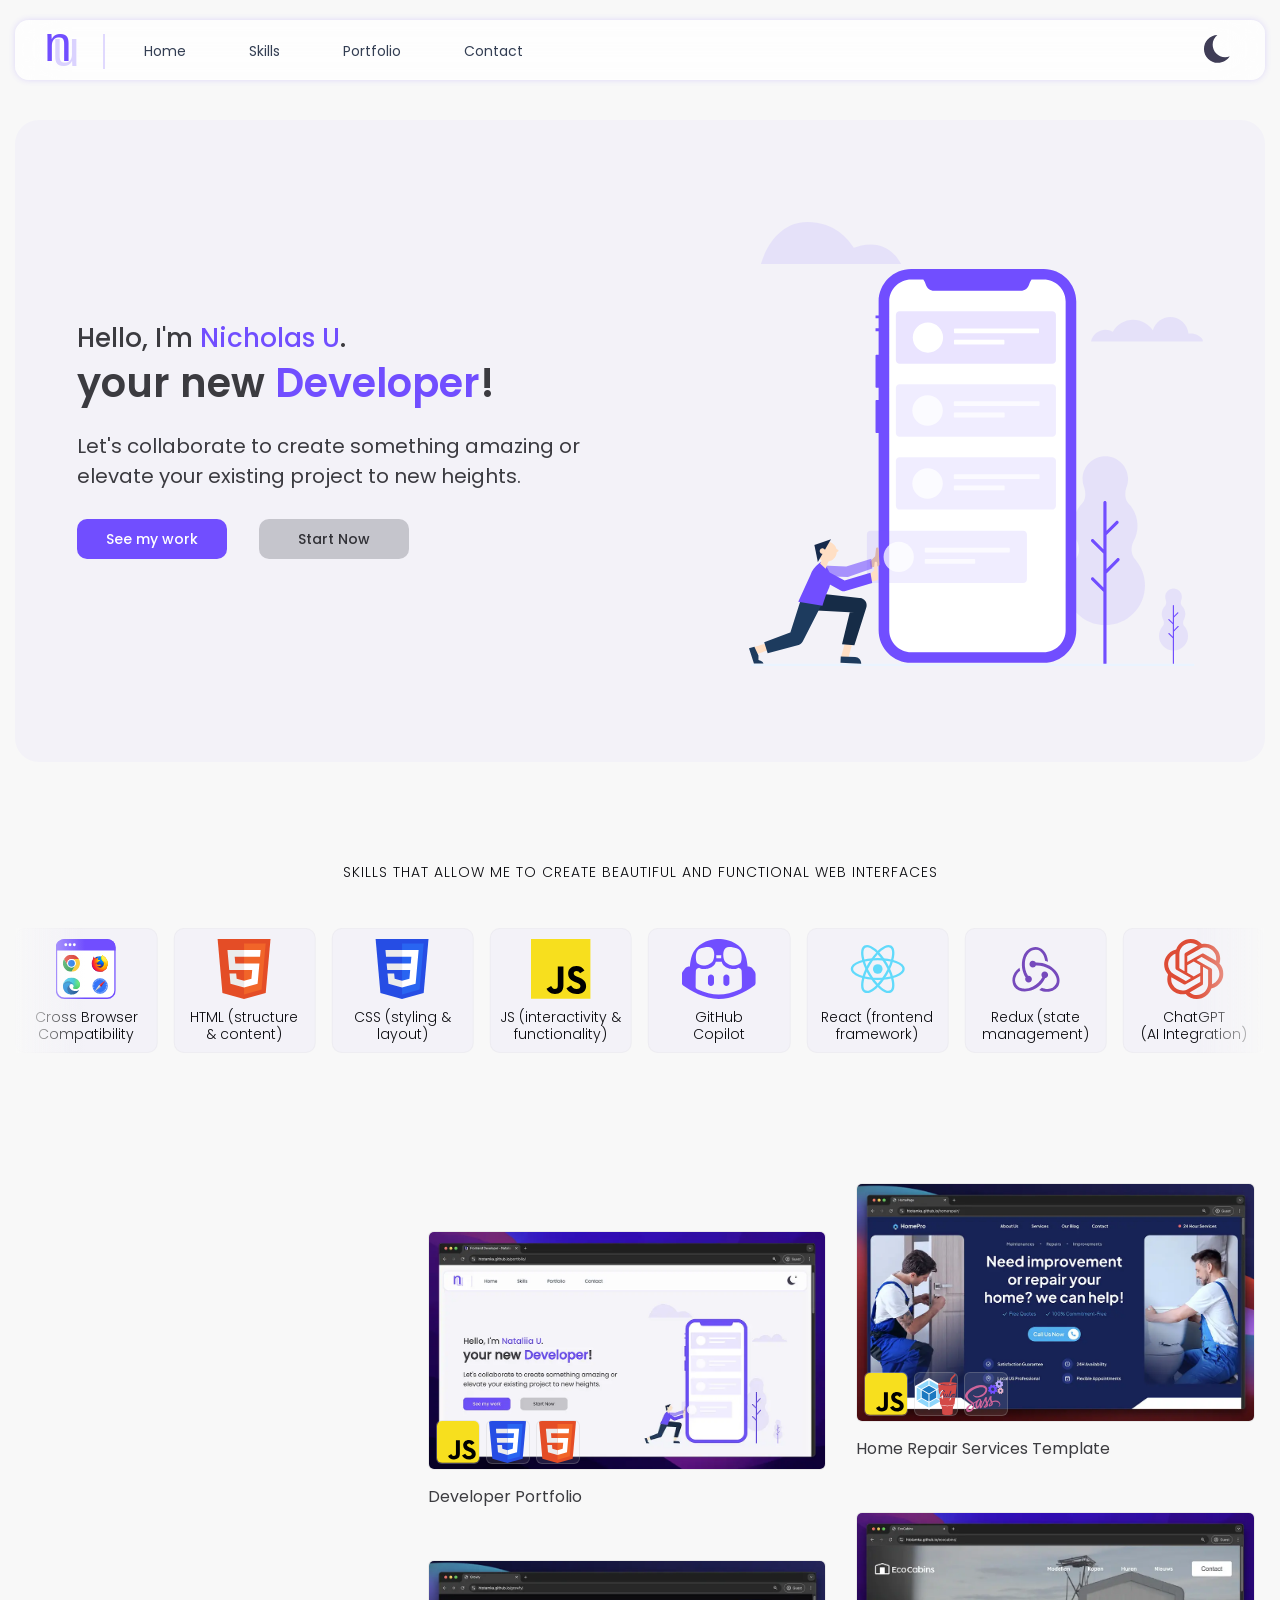
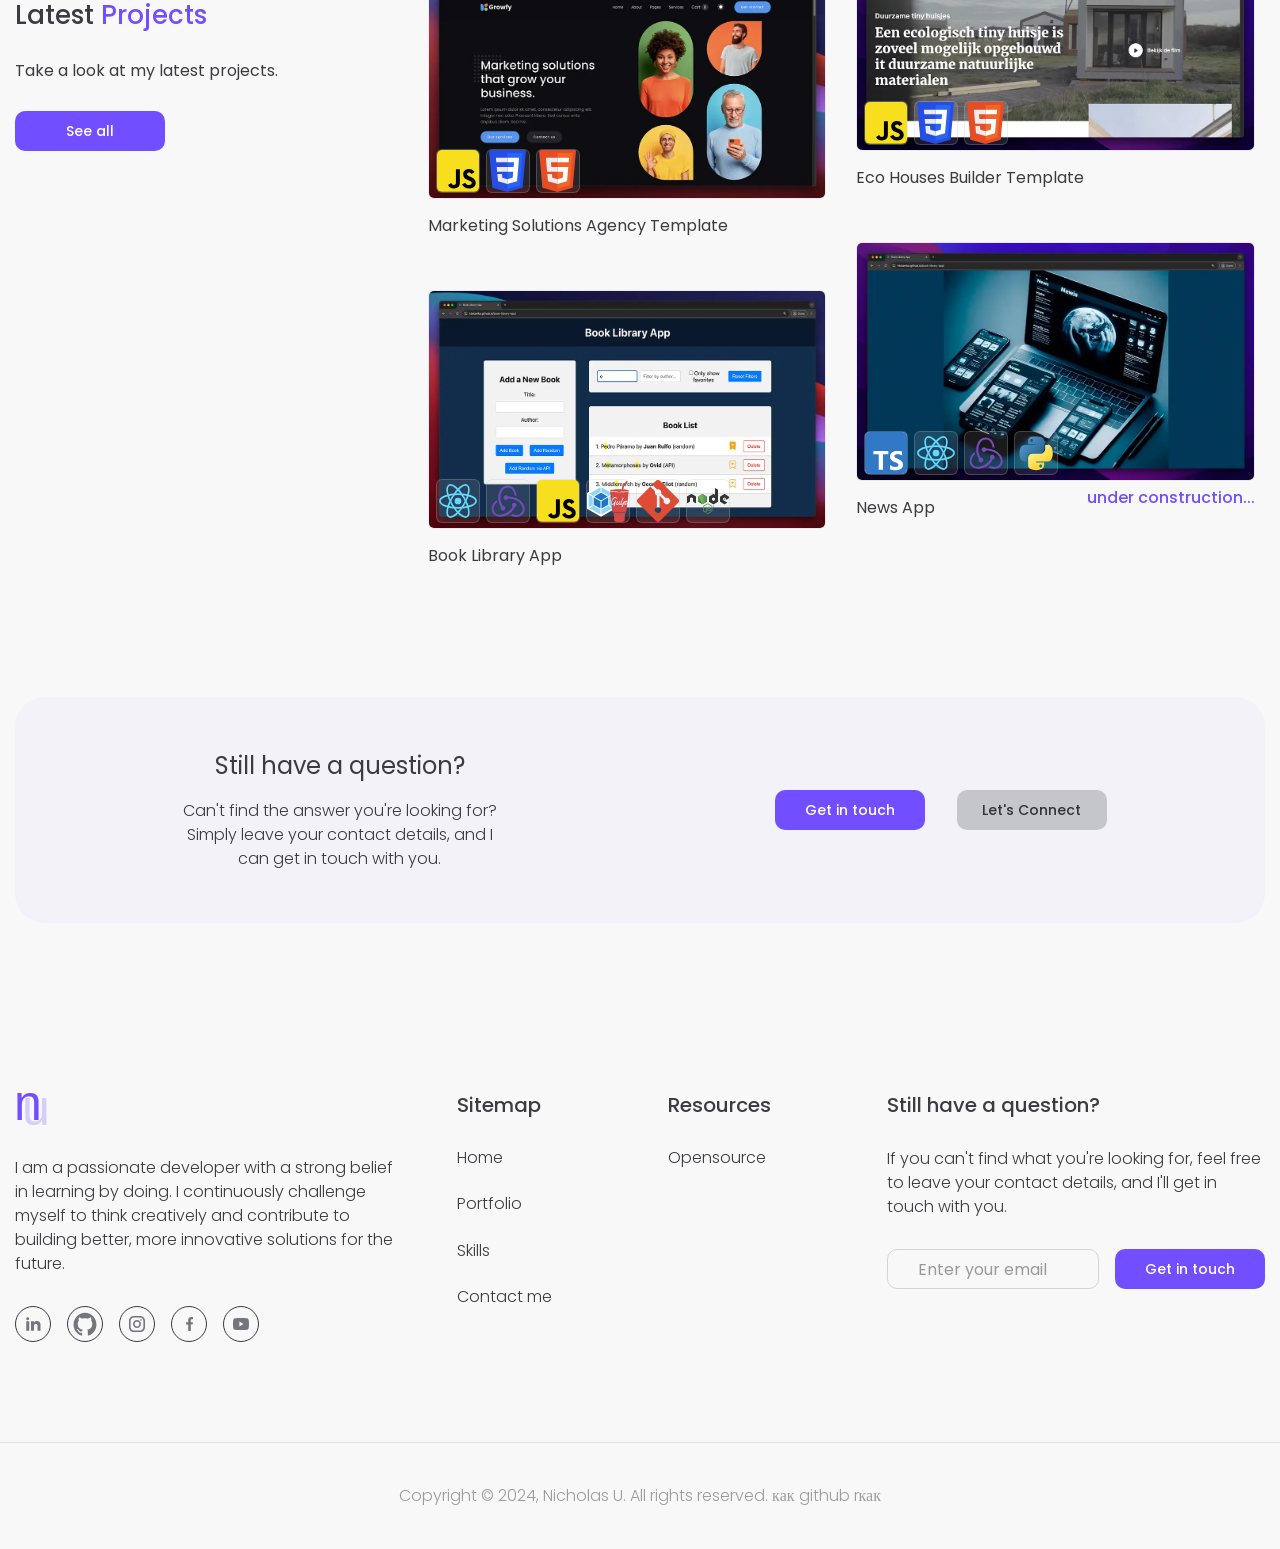
<file: index.html>
<!DOCTYPE html>
<html lang="en">
	<head>
		<meta charset="UTF-8" />
		<meta name="viewport" content="width=device-width, initial-scale=1.0" />
		<link rel="stylesheet" href="css/style.css" />
		<link rel="shortcut icon" href="favicon.ico" type="image/x-icon" />
		<link rel="icon" href="img/favicon/favicon.svg" type="image/svg+xml" />
		<link rel="apple-touch-icon" href="img/favicon/apple-touch-icon.png" />
		<link rel="manifest" href="img/favicon/site.webmanifest" />
		<title>FullStack Developer - Nicholas U.</title>
	</head>
	<body>
		<div class="wrapper">
			<header class="header">
				<div class="header__container">
					<a href="#" class="main-footer__logo">
						<img class="logo-dark" src="img/logo.svg" alt="Logo" />
						<img class="logo-light" src="img/logo-light.svg" alt="Logo"
					/></a>
					<nav class="header__menu menu">
						<div class="menu__body">
							<ul class="menu__list">
								<li class="menu__item">
									<a data-goto=".page__main" href="#" class="menu__link"
										>Home</a
									>
								</li>
								<li class="menu__item">
									<a data-goto=".page__skills" href="#" class="menu__link"
										>Skills</a
									>
								</li>
								<li class="menu__item">
									<a data-goto=".page__portfolio" href="#" class="menu__link"
										>Portfolio</a
									>
								</li>
								<li class="menu__item">
									<a data-goto=".page__start" href="#" class="menu__link"
										>Contact</a
									>
								</li>
							</ul>
						</div>
					</nav>
					<div class="header__action">
						<button type="button" class="header__theme"></button>
						<button type="button" class="header__reset"></button>
					</div>
					<button class="icon-menu" type="button">
						<span></span>
					</button>
				</div>
			</header>
			<main class="page">
				<section class="page__main main">
					<div class="main__container">
						<div class="main__body">
							<div class="main__content">
								<div class="main__header header-main">
									<h2 class="header-main__title _anim-items _anim-no-hide">
										Hello, I'm <span>Nicholas U</span>.
									</h2>
									<h1 class="header-main__subtitle">
										your new <span>Developer</span>!
									</h1>
									<div class="header-main__text _anim-items _anim-no-hide">
										<p>
											Let's collaborate to create something amazing or elevate
											your existing project to new heights.
										</p>
									</div>
									<div class="header-main__actions">
										<a
											data-goto=".page__portfolio"
											href="#"
											class="header-main__button button"
											>See my work</a
										>
										<a
											data-goto=".page__start"
											href="#"
											class="header-main__button button button--dark"
											>Start Now</a
										>
									</div>
								</div>
							</div>
							<div class="main__images _anim-items _anim-no-hide">
								<img class="phone-dark" src="img/main/phone.svg" alt="image" />
								<img
									class="phone-light"
									src="img/main/phone-light.svg"
									alt="image"
								/>
							</div>
						</div>
					</div>
				</section>
				<section class="page__skills skills">
					<div class="skills__container">
						<h2 class="skills__title">
							skills that allow me to create beautiful and functional web
							interfaces
						</h2>
						<div class="skills__slider swiper">
							<div class="skills__wrapper skills__items swiper-wrapper">
								<div class="skills__item swiper-slide">
									<div class="skills__image">
										<img src="img/skills/animation.svg" alt="skills" />
										<div class="skills__caption">Web <br />Animation</div>
									</div>
								</div>
								<div class="skills__item swiper-slide">
									<div class="skills__image">
										<img src="img/skills/compatibility.svg" alt="skills" />
										<div class="skills__caption">
											Cross Browser <br />Compatibility
										</div>
									</div>
								</div>
								<div class="skills__item swiper-slide">
									<div class="skills__image">
										<img src="img/skills/html.svg" alt="skills" />
										<div class="skills__caption">
											HTML (structure <br />& content)
										</div>
									</div>
								</div>
								<div class="skills__item swiper-slide">
									<div class="skills__image">
										<img src="img/skills/css.svg" alt="skills" />
										<div class="skills__caption">
											CSS (styling & <br />layout)
										</div>
									</div>
								</div>
								<div class="skills__item swiper-slide">
									<div class="skills__image">
										<img src="img/skills/js.svg" alt="skills" />
										<div class="skills__caption">
											JS (interactivity & <br />functionality)
										</div>
									</div>
								</div>
								<div class="skills__item swiper-slide">
									<div class="skills__image">
										<img src="img/skills/copilot.svg" alt="skills" />
										<div class="skills__caption">GitHub<br />Copilot</div>
									</div>
								</div>
								<div class="skills__item swiper-slide">
									<div class="skills__image">
										<img src="img/skills/react.svg" alt="skills" />
										<div class="skills__caption">
											React (frontend <br />framework)
										</div>
									</div>
								</div>
								<div class="skills__item swiper-slide">
									<div class="skills__image">
										<img src="img/skills/redux.svg" alt="skills" />
										<div class="skills__caption">
											Redux (state <br />management)
										</div>
									</div>
								</div>
								<div class="skills__item swiper-slide">
									<div class="skills__image">
										<img src="img/skills/chatgpt.svg" alt="skills" />
										<div class="skills__caption">
											ChatGPT <br />(AI Integration)
										</div>
									</div>
								</div>
								<div class="skills__item swiper-slide">
									<div class="skills__image">
										<img src="img/skills/nodejs.svg" alt="skills" />
										<div class="skills__caption">Node.js<br />Backend</div>
									</div>
								</div>
								<div class="skills__item swiper-slide">
									<div class="skills__image">
										<img src="img/skills/typescript.svg" alt="skills" />
										<div class="skills__caption">
											TypeScript (JS <br />superset)
											<!--Development-->
										</div>
									</div>
								</div>
								<div class="skills__item swiper-slide">
									<div class="skills__image">
										<img src="img/skills/sass.svg" alt="skills" />
										<div class="skills__caption">
											CSS Preprocessors <br />(Sass/SCSS)
										</div>
									</div>
								</div>
								<div class="skills__item swiper-slide">
									<div class="skills__image">
										<img src="img/skills/figma.svg" alt="skills" />
										<div class="skills__caption">
											UI/UX Web Design<br />(Figma)
										</div>
									</div>
								</div>
								<div class="skills__item swiper-slide">
									<div class="skills__image">
										<img src="img/skills/git.svg" alt="skills" />
										<div class="skills__caption">
											Version Control <br />(Git)
										</div>
									</div>
								</div>
								<div class="skills__item swiper-slide">
									<div class="skills__image">
										<img src="img/skills/grid.svg" alt="skills" />
										<div class="skills__caption">CSS Grid &<br />Flexbox</div>
									</div>
								</div>
								<div class="skills__item swiper-slide">
									<div class="skills__image">
										<img src="img/skills/gulp.svg" alt="skills" />
										<div class="skills__caption">
											Build Tools (<br />Webpack, Gulp)
										</div>
									</div>
								</div>
								<div class="skills__item swiper-slide">
									<div class="skills__image">
										<img src="img/skills/responsiveimg.svg" alt="skills" />
										<div class="skills__caption">
											Responsive Media <br />& Images
										</div>
									</div>
								</div>
								<div class="skills__item swiper-slide">
									<div class="skills__image">
										<img src="img/skills/responsiveweb.svg" alt="skills" />
										<div class="skills__caption">
											Responsive Web <br />Design
										</div>
									</div>
								</div>
								<div class="skills__item swiper-slide">
									<div class="skills__image">
										<img src="img/skills/python.svg" alt="skills" />
										<div class="skills__caption">
											Python (backend <br />development)
										</div>
									</div>
								</div>
							</div>
						</div>
					</div>
				</section>
				<section class="page__portfolio portfolio">
					<div class="portfolio__container">
						<div class="portfolio__content">
							<div class="portfolio__header header-main">
								<h2 class="header-main__title _anim-items _anim-no-hide">
									Latest <span>Projects</span>
								</h2>
								<div class="header-main__text _anim-items _anim-no-hide">
									<p>Take a look at my latest projects.</p>
								</div>
								<div class="header-main__actions">
									<a
										data-goto=".page__skills"
										href="#"
										class="header-main__button button"
										>See all</a
									>
								</div>
							</div>
						</div>
						<div class="portfolio__items">
							<div class="portfolio__column _anim-items _anim-no-hide">
								<article class="portfolio__item item-portfolio">
									<a
										href="https://ktotamko.github.io/"
										target="_blank"
										class="item-portfolio__link"
									>
										<div class="item-portfolio__icon">
											<img src="img/portfolio/01.webp" alt="portfolio" />
											<div class="item-portfolio__skills">
												<img src="img/skills/js.svg" alt="JavaScript" />
												<img src="img/skills/css.svg" alt="CSS" />
												<img src="img/skills/html.svg" alt="HTML" />
											</div>
										</div>
										<h4 class="item-portfolio__title">Developer Portfolio</h4>
									</a>
								</article>
								<article class="portfolio__item item-portfolio">
									<a
										href="https://ktotamko.github.io/growfy/"
										target="_blank"
										class="item-portfolio__link"
									>
										<div class="item-portfolio__icon">
											<img src="img/portfolio/02.webp" alt="portfolio" />
											<div class="item-portfolio__skills">
												<img src="img/skills/js.svg" alt="JavaScript" />
												<img src="img/skills/css.svg" alt="CSS" />
												<img src="img/skills/html.svg" alt="HTML" />
											</div>
										</div>
										<h4 class="item-portfolio__title">
											Marketing Solutions Agency Template
										</h4>
									</a>
								</article>
								<article class="portfolio__item item-portfolio">
									<a
										href="https://ktotamko.github.io/book-library-app/"
										target="_blank"
										class="item-portfolio__link"
									>
										<div class="item-portfolio__icon">
											<img src="img/portfolio/05.webp" alt="portfolio" />
											<div class="item-portfolio__skills">
												<img src="img/skills/react.svg" alt="React" />
												<img src="img/skills/redux.svg" alt="Redux" />
												<img src="img/skills/js.svg" alt="JavaScript" />
												<img src="img/skills/gulp.svg" alt="Gulp" />
												<img src="img/skills/git.svg" alt="Git" />
												<img src="img/skills/nodejs.svg" alt="Node.js" />
											</div>
										</div>
										<h4 class="item-portfolio__title">Book Library App</h4>
									</a>
								</article>
							</div>
							<div class="portfolio__column _anim-items _anim-no-hide">
								<article class="portfolio__item item-portfolio">
									<a
										href="https://ktotamko.github.io/fixpro/"
										target="_blank"
										class="item-portfolio__link"
									>
										<div class="item-portfolio__icon">
											<img src="img/portfolio/03.webp" alt="portfolio" />
											<div class="item-portfolio__skills">
												<img src="img/skills/js.svg" alt="JavaScript" />
												<img src="img/skills/gulp.svg" alt="Gulp" />
												<img src="img/skills/sass.svg" alt="Sass" />
											</div>
										</div>
										<h4 class="item-portfolio__title">
											Home Repair Services Template
										</h4>
									</a>
								</article>
								<article class="portfolio__item item-portfolio">
									<a
										href="https://ktotamko.github.io/eco/"
										target="_blank"
										class="item-portfolio__link"
									>
										<div class="item-portfolio__icon">
											<img src="img/portfolio/04.webp" alt="portfolio" />
											<div class="item-portfolio__skills">
												<img src="img/skills/js.svg" alt="JavaScript" />
												<img src="img/skills/css.svg" alt="CSS" />
												<img src="img/skills/html.svg" alt="HTML" />
											</div>
										</div>
										<h4 class="item-portfolio__title">
											Eco Houses Builder Template
										</h4>
									</a>
								</article>
								<article class="portfolio__item item-portfolio">
									<a
										href="https://k-news-app.vercel.app/"
										target="_blank"
										class="item-portfolio__link"
									>
										<div class="item-portfolio__icon">
											<img src="img/portfolio/06.webp" alt="portfolio" />
											<div class="item-portfolio__skills">
												<img src="img/skills/typescript.svg" alt="TypeScript" />
												<img src="img/skills/react.svg" alt="React" />
												<img src="img/skills/redux.svg" alt="Redux" />
												<img src="img/skills/python.svg" alt="Python" />
											</div>
										</div>
										<h4 class="item-portfolio__title">
											News App
											<span class="item-portfolio__caption">
												under construction...
											</span>
										</h4>
									</a>
								</article>
							</div>
						</div>
					</div>
				</section>
				<section class="page__start start _anim-items _anim-no-hide">
					<div class="start__container">
						<div class="start__body">
							<div class="start__column">
								<h2 class="start__title">Still have a question?</h2>
								<div class="start__text text">
									<p>
										Can't find the answer you're looking for? Simply leave your
										contact details, and I can get in touch with you.
									</p>
								</div>
							</div>
							<div class="start__column">
								<div class="start__actions">
									<a
										data-goto=".subscribe__input"
										href="#"
										class="start__button button"
										>Get in touch</a
									>
									<a
										data-goto=".subscribe__input"
										href="#"
										class="start__button button button--dark"
										>Let's Connect</a
									>
								</div>
							</div>
						</div>
					</div>
				</section>
			</main>
			<footer class="footer">
				<div class="footer__main main-footer">
					<div class="main-footer__container">
						<div class="main-footer__column">
							<a data-goto=".page__main" href="" class="main-footer__logo">
								<img
									data-goto=".page__main"
									class="logo-dark"
									src="img/logo.svg"
									alt="Logo" />
								<img
									data-goto=".page__main"
									class="logo-light"
									src="img/logo-light.svg"
									alt="Logo"
							/></a>
							<div class="main-footer__text text">
								<p>
									I am a passionate developer with a strong belief in learning
									by doing. I continuously challenge myself to think creatively
									and contribute to building better, more innovative solutions
									for the future.
								</p>
							</div>
							<div class="main-footer__social social">
								<a
									href="https://linkedin.com/in/nickolasyurchenko"
									class="social__link"
									><img src="img/social/01.svg" alt="Social"
								/></a>
								<a
									href="https://github.com/ktotamko?tab=repositories"
									class="social__link"
									><img src="img/social/02.svg" alt="Social"
								/></a>
								<a href="#" class="social__link"
									><img src="img/social/05.svg" alt="Social"
								/></a>
								<a href="#" class="social__link"
									><img src="img/social/03.svg" alt="Social"
								/></a>
								<a href="#" class="social__link"
									><img src="img/social/04.svg" alt="Social"
								/></a>
							</div>
						</div>
						<div class="main-footer__column">
							<div class="main-footer__label">Sitemap</div>
							<nav class="main-footer__menu menu-footer">
								<ul class="menu-footer__list">
									<li class="menu-footer__item">
										<a
											data-goto=".page__main"
											href="#"
											class="menu-footer__link"
											>Home</a
										>
									</li>
									<li class="menu-footer__item">
										<a
											data-goto=".page__portfolio"
											href="#"
											class="menu-footer__link"
											>Portfolio</a
										>
									</li>
									<li class="menu-footer__item">
										<a
											data-goto=".page__skills"
											href="#"
											class="menu-footer__link"
											>Skills</a
										>
									</li>
									<li class="menu-footer__item">
										<a
											data-goto=".subscribe__input"
											href="#"
											class="menu-footer__link"
											>Contact me</a
										>
									</li>
								</ul>
							</nav>
						</div>
						<div class="main-footer__column">
							<div class="main-footer__label">Resources</div>
							<nav class="main-footer__menu menu-footer">
								<ul class="menu-footer__list">
									<li class="menu-footer__item">
										<a
											href="https://github.com/ktotamko?tab=repositories"
											class="menu-footer__link"
											>Opensource</a
										>
									</li>
								</ul>
							</nav>
						</div>
						<div class="main-footer__column">
							<div class="main-footer__label">Still have a question?</div>
							<div class="main-footer__text text">
								<p>
									If you can't find what you're looking for, feel free to leave
									your contact details, and I'll get in touch with you.
								</p>
							</div>
							<form action="#" class="subscribe">
								<input
									type="email"
									class="subscribe__input"
									placeholder="Enter your email"
								/>
								<button type="submit" class="subscribe__button button">
									Get in touch
								</button>
							</form>
						</div>
					</div>
				</div>
				<div class="footer__bottom bottom-footer">
					<div class="bottom-footer__container">
						<div class="bottom-footer__copy">
							Copyright © 2024, Nicholas U. All rights reserved.
							как github rкак 
							
						</div>
					</div>
				</div>
			</footer>
		</div>
		<script src="js/swiper-bundle.min.js"></script>
		<script src="js/script.js"></script>
	</body>
</html>
</file>
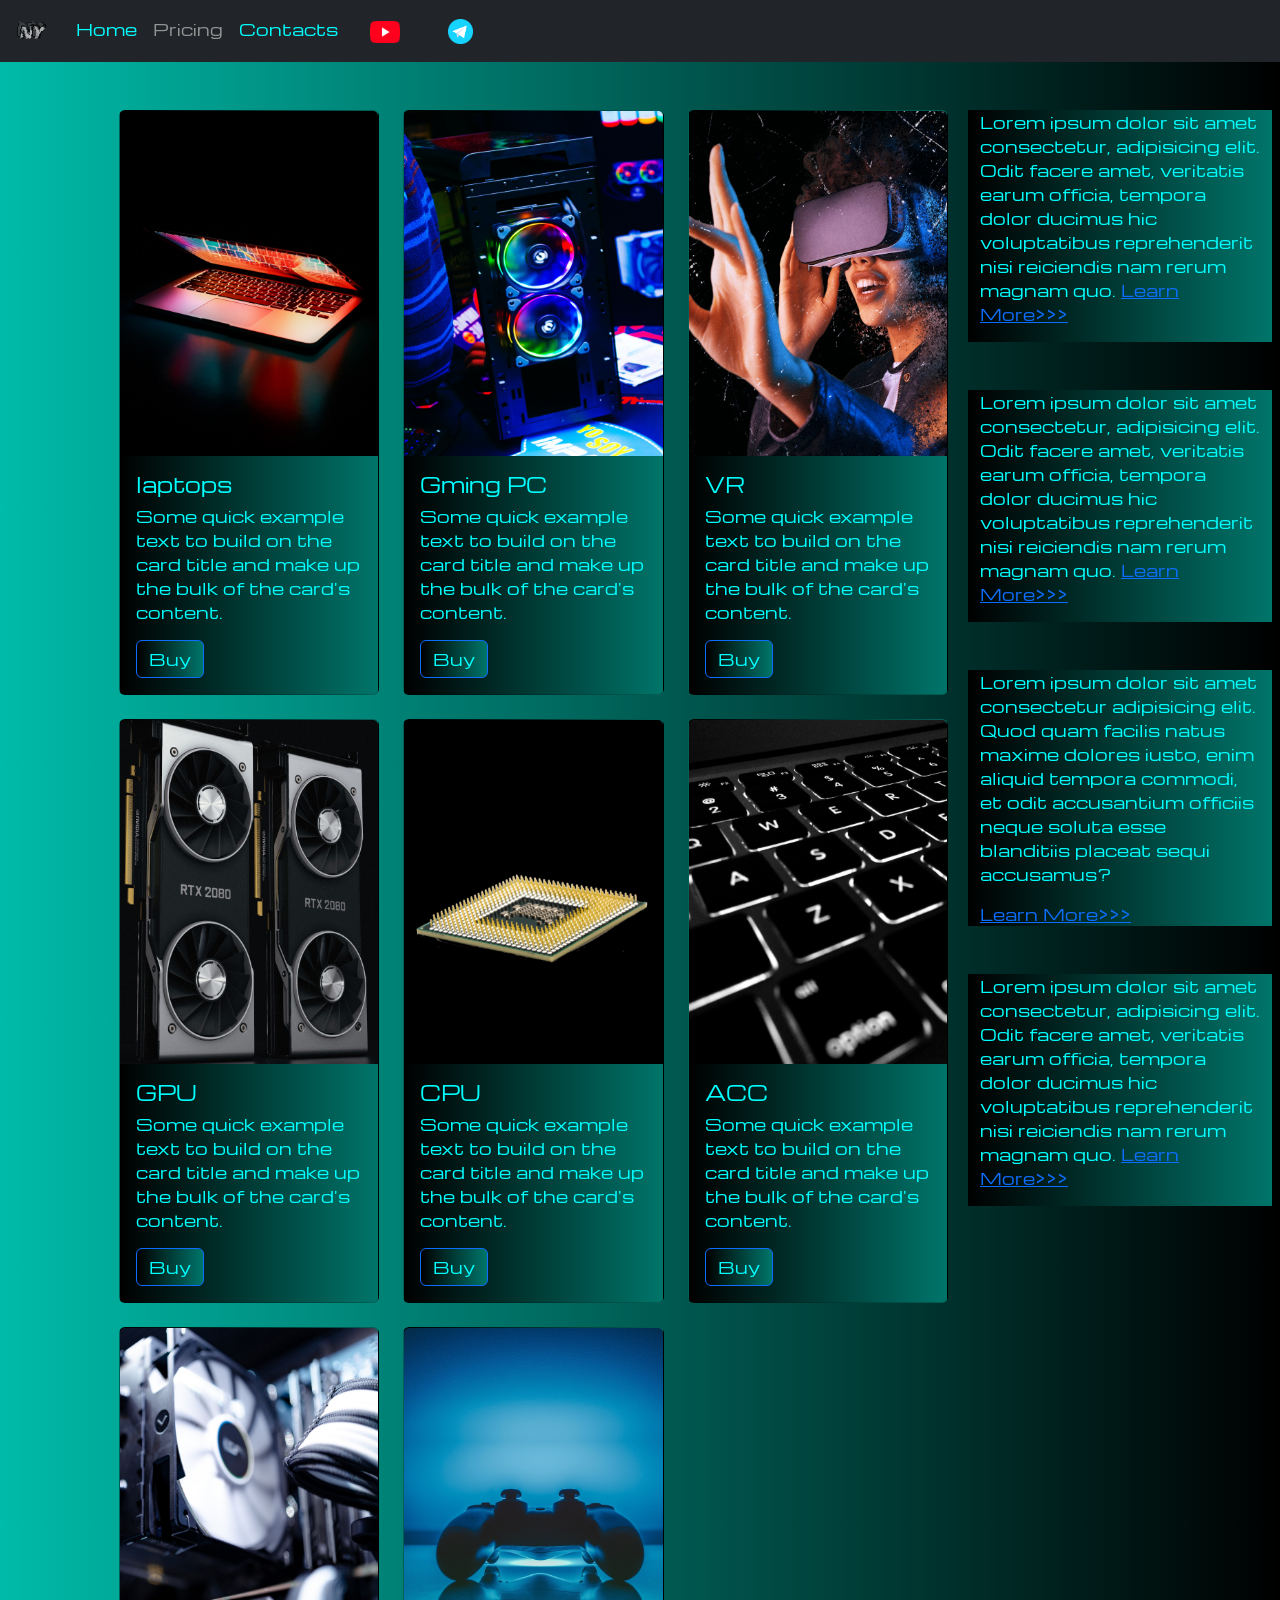
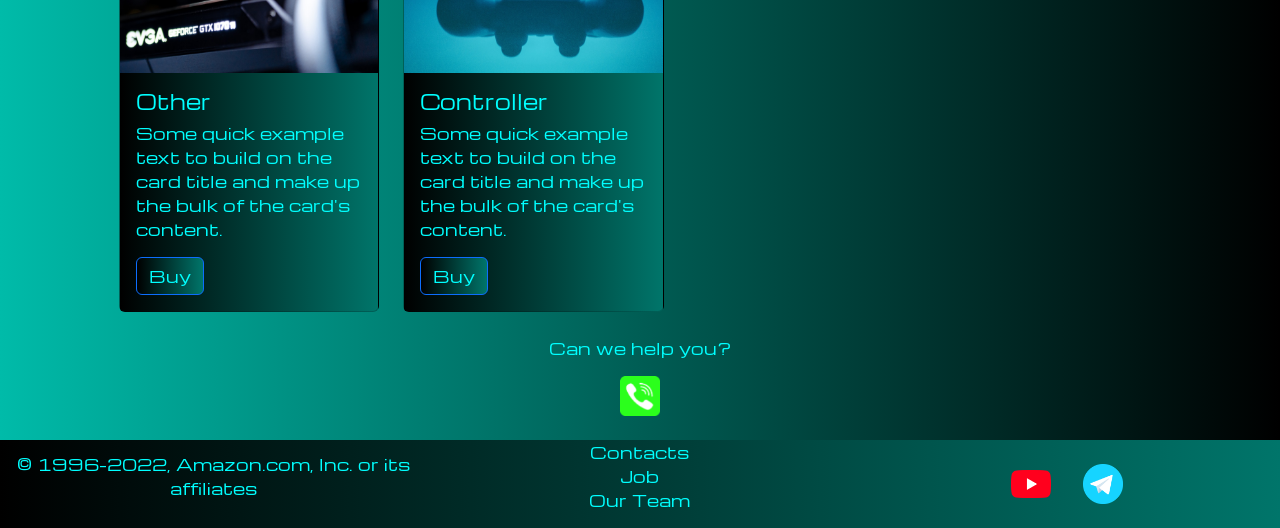
<file: pricing.html>
<!DOCTYPE html>
<html lang="en">
  <head>
    <meta charset="UTF-8" />
    <meta http-equiv="X-UA-Compatible" content="IE=edge" />
    <meta name="viewport" content="width=device-width, initial-scale=1.0" />
    <title>Document</title>
    <link
      href="https://cdn.jsdelivr.net/npm/bootstrap@5.2.3/dist/css/bootstrap.min.css"
      rel="stylesheet"
      integrity="sha384-rbsA2VBKQhggwzxH7pPCaAqO46MgnOM80zW1RWuH61DGLwZJEdK2Kadq2F9CUG65"
      crossorigin="anonymous"
    />
    <link rel="stylesheet" href="source/styles/mycss.css" />
  </head>
  <body>
    <header>
      <nav class="navbar navbar-expand-lg bg-dark">
        <div class="container-fluid">
          <a class="navbar-brand" href="/"
            ><img src="/source/files/logo.png" alt=""
          /></a>
          <button
            class="navbar-toggler"
            type="button"
            data-bs-toggle="collapse"
            data-bs-target="#navbarNav"
            aria-controls="navbarNav"
            aria-expanded="false"
            aria-label="Toggle navigation"
          >
            <span class="navbar-toggler-icon"></span>
          </button>
          <div class="collapse navbar-collapse" id="navbarNav">
            <ul class="navbar-nav">
              <li class="nav-item">
                <a class="nav-link" aria-current="page" href="/"
                  >Home</a
                >
              </li>
              <li class="nav-item">
                <a class="nav-link active" href="pricing.html">Pricing</a>
              </li>
              <li class="nav-item">
                <a class="nav-link" href="pricing.html">Contacts</a>
              </li>
              <li class="nav-item">
                <a class="nav-link" href="pricing.html">
                  <img
                    style="width: 30px; margin-inline: 1em"
                    src="/source/images/yt.png"
                    alt="..."
                /></a>
              </li>
              <li class="nav-item">
                <a class="nav-link" href="pricing.html">
                  <img
                    style="width: 25px; margin-inline: 1em"
                    src="/source/images/tg.png"
                    alt="..."
                /></a>
              </li>
            </ul>
          </div>
        </div>
      </nav>
    </header>

    <section>
      <div class="container-fluid mt-4">
        <div class="row">
          <div class="col-lg-1"></div>
          <div class="col-lg-8 col-md-12">
            <div class="row">
              <div class="col-lg-4 col-md-6 mt-4">
                <div class="card">
                  <a href="#">
                    <img
                      src="source/images/laptop.png"
                      class="card-img-top"
                      alt="laptop"
                    />
                  </a>
                  <div class="card-body">
                    <h5 class="card-title"><a href="#">laptops</a></h5>
                    <p class="card-text">
                      <a href="#">
                        Some quick example text to build on the card title and
                        make up the bulk of the card's content.
                      </a>
                    </p>
                    <a href="#" class="btn btn-primary">Buy</a>
                  </div>
                </div>
              </div>
              <div class="col-lg-4 col-md-6 mt-4">
                <div class="card">
                  <img
                    src="source/images/gaming pc.png"
                    class="card-img-top"
                    alt="gaming pc"
                  />
                  <div class="card-body">
                    <h5 class="card-title">Gming PC</h5>
                    <p class="card-text">
                      Some quick example text to build on the card title and
                      make up the bulk of the card's content.
                    </p>
                    <a href="#" class="btn btn-primary">Buy</a>
                  </div>
                </div>
              </div>
              <div class="col-lg-4 col-md-6 mt-4">
                <div class="card">
                  <img
                    src="source/images/vr.png"
                    class="card-img-top"
                    alt="VR"
                  />
                  <div class="card-body">
                    <h5 class="card-title">VR</h5>
                    <p class="card-text">
                      Some quick example text to build on the card title and
                      make up the bulk of the card's content.
                    </p>
                    <a href="#" class="btn btn-primary">Buy</a>
                  </div>
                </div>
              </div>
              <div class="col-lg-4 col-md-6 mt-4">
                <div class="card">
                  <img
                    src="source/images/gpu.png"
                    class="card-img-top"
                    alt="GPU"
                  />
                  <div class="card-body">
                    <h5 class="card-title">GPU</h5>
                    <p class="card-text">
                      Some quick example text to build on the card title and
                      make up the bulk of the card's content.
                    </p>
                    <a href="#" class="btn btn-primary">Buy</a>
                  </div>
                </div>
              </div>
              <div class="col-lg-4 col-md-6 mt-4">
                <div class="card">
                  <img
                    src="source/images/cpu.png"
                    class="card-img-top"
                    alt="CPU"
                  />
                  <div class="card-body">
                    <h5 class="card-title">CPU</h5>
                    <p class="card-text">
                      Some quick example text to build on the card title and
                      make up the bulk of the card's content.
                    </p>
                    <a href="#" class="btn btn-primary">Buy</a>
                  </div>
                </div>
              </div>
              <div class="col-lg-4 col-md-6 mt-4">
                <div class="card">
                  <img
                    src="source/images/acc.png"
                    class="card-img-top"
                    alt="ACC"
                  />
                  <div class="card-body">
                    <h5 class="card-title">ACC</h5>
                    <p class="card-text">
                      Some quick example text to build on the card title and
                      make up the bulk of the card's content.
                    </p>
                    <a href="#" class="btn btn-primary">Buy</a>
                  </div>
                </div>
              </div>
              <div class="col-lg-4 col-md-6 mt-4">
                <div class="card">
                  <img
                    src="source/images/other.png"
                    class="card-img-top"
                    alt="Other"
                  />
                  <div class="card-body">
                    <h5 class="card-title">Other</h5>
                    <p class="card-text">
                      Some quick example text to build on the card title and
                      make up the bulk of the card's content.
                    </p>
                    <a href="#" class="btn btn-primary">Buy</a>
                  </div>
                </div>
              </div>
              <div class="col-lg-4 col-md-6 mt-4">
                <div class="card">
                  <img
                    src="source/images/controller.png"
                    class="card-img-top"
                    alt="Controller"
                  />
                  <div class="card-body">
                    <h5 class="card-title">Controller</h5>
                    <p class="card-text">
                      Some quick example text to build on the card title and
                      make up the bulk of the card's content.
                    </p>
                    <a href="#" class="btn btn-primary">Buy</a>
                  </div>
                </div>
              </div>
            </div>
          </div>
          <div class="col-lg-3 col-md-12">
            <div class="row px-2">
              <div class="col-lg-12 sidebar my-4">
                <p>
                  Lorem ipsum dolor sit amet consectetur, adipisicing elit. Odit
                  facere amet, veritatis earum officia, tempora dolor ducimus
                  hic voluptatibus reprehenderit nisi reiciendis nam rerum
                  magnam quo.
                  <a href="#">Learn More>>></a>
                </p>
              </div>
              <div class="col-lg-12 sidebar my-4">
                <p>
                  Lorem ipsum dolor sit amet consectetur, adipisicing elit. Odit
                  facere amet, veritatis earum officia, tempora dolor ducimus
                  hic voluptatibus reprehenderit nisi reiciendis nam rerum
                  magnam quo.
                  <a href="#">Learn More>>></a>
                </p>
              </div>
              <div class="col-lg-12 sidebar my-4">
                <p>
                  Lorem ipsum dolor sit amet consectetur adipisicing elit. Quod
                  quam facilis natus maxime dolores iusto, enim aliquid tempora
                  commodi, et odit accusantium officiis neque soluta esse
                  blanditiis placeat sequi accusamus?
                </p>
                <a href="#">Learn More>>></a>
              </div>
              <div class="col-lg-12 sidebar my-4">
                <p>
                  Lorem ipsum dolor sit amet consectetur, adipisicing elit. Odit
                  facere amet, veritatis earum officia, tempora dolor ducimus
                  hic voluptatibus reprehenderit nisi reiciendis nam rerum
                  magnam quo.
                  <a href="#">Learn More>>></a>
                </p>
              </div>
            </div>
          </div>
        </div>

        <div class="col-lg-12 col-md-12 text-center mt-4">
          <p>Can we help you?</p>
        </div>
        <div class="col-lg-12 col-md-12 text-center">
          <img
            class="callanim"
            style="width: 40px"
            src="/source/images/phone.png"
            alt="..."
          />
        </div>

      </div>
    </section>

    <footer class="mt-4">
      <div class="container-fluid">
        <div class="row">
          <div class="col-lg-4 col-md-12 footertext text-center">
            <p>© 1996-2022, Amazon.com, Inc. or its affiliates</p>
          </div>
          <div class="col-lg-4 col-md-12 footertext text-center">
            <p>Contacts<br />Job<br />Our Team</p>
          </div>
          <div class="col-lg-4 col-md-12 medialinks">
            <img
              style="width: 40px; margin-inline: 1em"
              src="/source/images/yt.png"
              alt="..."
            />
            <img
              style="width: 40px; margin-inline: 1em"
              src="/source/images/tg.png"
              alt="..."
            />
          </div>
        </div>
      </div>
    </footer>

    <script
      src="https://cdn.jsdelivr.net/npm/bootstrap@5.2.3/dist/js/bootstrap.bundle.min.js"
      integrity="sha384-kenU1KFdBIe4zVF0s0G1M5b4hcpxyD9F7jL+jjXkk+Q2h455rYXK/7HAuoJl+0I4"
      crossorigin="anonymous"
    ></script>
  </body>
</html>
</file>
<file: css/style.css>
@import url('reset.css');

@import url('https://fonts.googleapis.com/css?family=Poppins:300,regular,500&display=swap');

@import url('swiper-bundle.min.css');

body {
	background-color: #030711;
	color: #9c9c9c;
	font-family: 'Poppins';
	font-weight: 300;
	transition: background-color 0.3s ease 0s, color 0.3s ease 0s;
}
.wrapper {
	min-height: 100%;
	display: flex;
	flex-direction: column;
	overflow: clip;
}
/*-----------------------------*/
[class*='__container'] {
	max-width: 1310px;
	margin: 0 auto;
	padding: 0 15px;
}
/*-----------------------------*/
.page {
	flex: 1 1 auto;
}
.page__main {
}
.page__skills {
}
.page__portfolio {
}
.page__why {
}
.page__advantages {
}
.page__testimonials {
}
.page__blog {
}
.page__start {
	margin-bottom: 100px;
}
@media (max-width: 991.98px) {
	.page__start {
		margin-bottom: 50px;
	}
}
/*-----------------------------*/
.button {
	position: relative;
	display: inline-block;
	text-align: center;
	padding: 10px 15px;
	border-radius: 10px;
	color: #fff;
	background-color: #714eff;
	font-size: 14px;
	font-weight: 500;
	line-height: 1.43;
	min-width: 150px;
	transform: translate(0, 0);
	transition: all 0.4s ease 0.2s;
}
@media (any-hover: hover) {
	.button:hover {
		transform: translate(-3px, -6px);
		-webkit-box-shadow: 3px 6px 0px #504666;
		box-shadow: 3px 6px 0px #504666;
		background-color: #8e72ff;
		transition: all 0.3s ease 0s;
	}
}
.button:active {
	transform: translate(-1px, -2px);
	transition: all 0.1s ease 0s;
	-webkit-box-shadow: 1px 2px 0px #504666;
	box-shadow: 1px 2px 0px #504666;
}
@media (hover: none) {
	.button:active {
		background-color: #8e72ff;
	}
}
.button--dark {
	background: rgba(129, 129, 139, 0.2);
}
html.light .button--dark {
	background: rgba(129, 129, 139, 0.4);
	color: rgba(13, 13, 17, 0.8);
}
.button--dark:hover {
	background-color: rgba(216, 216, 216, 0.2);
}
html.light .button--dark:hover {
	background-color: rgba(51, 51, 54, 0.4);
}
/*-----------------------------*/
.header-main__title {
	font-size: 26px;
	font-weight: 500;
	line-height: 1.2; /* 61/51 */
	color: #ededed;
	position: relative;

	transform: translate(0px, 120%);
	opacity: 0;
	transition: all 0.8s ease 0s;
}
.header-main__subtitle {
	color: #ededed;
	font-size: 40px;
	font-weight: 600;
}
.header-main__title span,
.header-main__subtitle span {
	color: #714eff;
}
.header-main__subtitle:not(:last-child) {
	margin-bottom: 28px;
}

.header-main__title._active {
	transform: translate(0px, 0px);
	opacity: 1;
}
html.light .header-main__title {
	color: rgba(13, 13, 17, 0.8);
}
html.light .header-main__subtitle {
	color: rgba(13, 13, 17, 0.8);
}
.header-main__title:not(:last-child) {
	margin-bottom: 28px;
}
/*-----------------------------*/
.header-main__text {
	line-height: 1.5; /* 24/16 */
	font-weight: 400;
	transform: translate(0px, 120%);
	opacity: 0;
	transition: all 0.8s ease 0s;
}
.header-main__text._active {
	transform: translate(0px, 0px);
	opacity: 1;
	transition: all 0.8s ease 0.4s;
}
html.light .header-main__text {
	color: rgba(13, 13, 17, 0.8);
}
.header-main__text:not(:last-child) {
	margin-bottom: 28px;
	color: #e2e2e2;
}
.header-main__body {
	display: flex;
	justify-content: space-between;
	gap: 20px;
}
.main__header .header-main__text {
	font-size: 20px;
}
.header-main__body .header-main__text {
	margin: 0;
}
.header-main__body .header-main__actions {
	align-self: flex-end;
	flex: 0 0 auto;
}
.header-main__body .header-main__title {
	max-width: none;
}
.header-main__body .header-main__text {
	max-width: 740px;
}
/*-----------------------------*/
.header-main__actions {
	display: flex;
	column-gap: 32px;
	row-gap: 15px;
}
/*-----------------------------*/
@media (max-width: 991.98px) {
	.header-main__title {
		font-size: 20px;
	}
	.header-main__subtitle {
		font-size: 28px;
	}
	.main__header .header-main__text {
		font-size: 18px;
	}
}
@media (max-width: 767.98px) {
	.header-main__title {
		font-size: 24px;
	}
	.header-main__subtitle {
		font-size: 36px;
	}
	.main__header .header-main__text {
		font-size: 20px;
	}

	.header-main__title:not(:last-child) {
		margin-bottom: 15px;
	}
	.header-main__text:not(:last-child) {
		margin-bottom: 15px;
	}
	.header-main__body {
		flex-direction: column;
		gap: 0;
	}
	.header-main__body .header-main__actions {
		align-self: flex-start;
	}
}
@media (max-width: 479.98px) {
	.header-main__actions {
		flex-direction: column;
	}
	.header-main__title {
		font-size: 20px;
	}
	.header-main__subtitle {
		font-size: 25px;
	}
	.main__header .header-main__text {
		font-size: 14px;
	}
	.header-main__text {
		font-size: 16px;
	}
}
/*-----------------------------*/
.text {
	color: #81818b;
	line-height: 1.5; /* 24/16 */
}
html.light .text {
	color: rgba(13, 13, 17, 0.8);
}
/*-----------------------------*/
.header {
	position: fixed;
	width: calc(100% - 30px);
	max-width: 1310px;
	padding: 0 15px;
	top: 20px;
	z-index: 2;
	border-radius: 14px;
	-webkit-backdrop-filter: blur(24px);
	backdrop-filter: blur(24px);
	background-color: rgba(1, 14, 33, 0.35);
	box-shadow: 0 0 0 1px hsla(0, 0%, 74%, 0.25);
	overflow: hidden;
	left: 50%;
	transform: translateX(-50%);
}
html.light .header {
	background-color: hsla(0, 0%, 100%, 0.75);
	box-shadow: 0 0 6px #714eff30;
}
.header::before {
	content: '';
	position: absolute;
	top: 0;
	left: 0;
	bottom: 0;
	right: 0;
	background-color: #15033b;
	border-radius: inherit;
	opacity: 0.5;
	z-index: -1;
}
html.light .header::before {
	display: none;
}
.header__container {
	display: flex;
	height: 60px;
	padding-top: 14px;
	padding-bottom: 5px;
	transition: height 0.3s ease 0s;
}
.header__logo {
}
.header__menu {
	flex: 1 1 auto;
	display: flex;
}
.header__menu::before {
	content: '';
	width: 2px;
	height: 35px;
	background-color: rgba(234, 236, 240, 0.15);
	margin-left: 25px;
}
html.light .header__menu::before {
	content: '';
	width: 2px;
	height: 35px;
	background-color: #714eff35;
	margin-left: 25px;
}
.menu {
}
.menu__body {
	padding-left: 25px;
}
.menu__list {
	display: flex;
	flex-wrap: wrap;
	column-gap: 35px;
	row-gap: 3px;
}
.menu__item {
}
.menu__link {
	display: block;
	border-radius: 10px;
	padding: 6px 14px;
	font-size: 14px;
	font-weight: 400;
	line-height: 1.62;
	color: #fff;
	transition: all 0.3s ease 0s;
}
html.light .menu__link {
	color: #333e53;
}
@media (any-hover: hover) {
	.menu__link:hover {
		border-radius: 10px;
		background-color: #714eff30;
		transition: all 0.5s ease 0s;
	}
	html.light .menu__link:hover {
		background-color: #714eff15;
		color: #714eff;
	}
}
.menu__link:active {
	border-radius: 10px;
	background-color: #714eff30;
}
html.light .menu__link:active {
	background-color: #714eff15;
	color: #714eff;
}
.icon-menu {
	display: none;
}

.header__logo,
.header__theme {
	position: relative;
	z-index: 5;
}
/*--BURGER MENU--*/
@media (max-width: 767.98px) {
	.header__container {
		column-gap: 24px;
	}
	.header__logo {
		margin-top: -1px;
	}
	.icon-menu {
		display: block;
		flex: 0 0 30px;
		height: 18px;
		cursor: pointer;
		position: relative;
		z-index: 5;
		top: 7px;
	}
	.icon-menu span,
	.icon-menu::before,
	.icon-menu::after {
		content: '';
		position: absolute;
		right: 0;
		width: 100%;
		height: 2px;
		background-color: #fff;
		transition: all 0.3s ease 0s;
	}
	html.light .icon-menu span,
	html.light .icon-menu::before,
	html.light .icon-menu::after {
		background-color: #714eff;
	}
	.icon-menu::before {
		top: 0px;
	}
	.icon-menu::after {
		bottom: 0px;
	}
	.icon-menu span {
		top: calc(50% - 1px);
	}
	.menu-opened .icon-menu span {
		width: 0;
	}
	.menu-opened .icon-menu::before {
		top: calc(50% - 1px);
		transform: rotate(-45deg);
	}
	.menu-opened .icon-menu::after {
		bottom: calc(50% - 1px);
		transform: rotate(45deg);
	}
	.header__menu::before {
		display: none;
	}
	.menu__body {
		position: fixed;
		width: 100%;
		height: 100%;
		top: 0;
		right: -100%;
		padding: 70px 15px 30px 15px;
		overflow: auto;
		z-index: 5;
		transition: right 0.6s ease 0.2s;
	}
	.menu__list {
		row-gap: 10px;
		flex-direction: column;
		text-align: center;
		align-items: stretch;
	}
	.menu__link {
		font-size: 32px;
		padding: 0px 0px;
	}
	.menu-opened .menu__body {
		right: 0;
	}
	.menu-opened .header__container {
		height: 420px;
		transition: height 0.4s ease 0s;
	}
}
/*-----------------------------*/
.main {
	padding-top: 120px;
	padding-bottom: 50px;
}
.main__container {
}
.main__body {
	display: flex;
	gap: 32px;
	padding: 6rem 3.875rem;
	background-color: hsla(0, 0%, 100%, 0.02);
	border-radius: 24px;
}
html.light .main__body {
	background-color: #714eff08;
}
.main__content {
	flex: 0 1 50%;
	align-self: center;
}
.main__header {
}
.main__header .header-main__title:not(:last-child) {
	margin-bottom: 8px;
}
.main__actions {
}
.main__button {
}
.main__images {
	display: flex;
	justify-content: flex-end;
	transform: scale(0);
	transition: all 1.2s ease 0s;
	flex: 0 1 50%;
}
.phone-light {
	display: none;
}
html.light .phone-light {
	display: block;
}
html.light .phone-dark {
	display: none;
}
.main__images._active {
	transform: scale(1);
}
.main__images img {
	max-width: 100%;
}
@media (max-width: 991.98px) {
	.main {
		padding-top: 110px;
		padding-bottom: 30px;
	}
}
@media (max-width: 767.98px) {
	.main__content {
		text-align: center;
		justify-content: center;
	}
	.main__body {
		align-items: center;
		padding: 3rem 1rem;
	}
	.header-main__actions {
		justify-content: center;
	}
	.main {
		padding-top: 110px;
		padding-bottom: 30px;
	}
	.main__body {
		flex-direction: column;
	}
	.main__content {
		align-self: stretch;
	}
}
/*-----------------------------*/
.skills {
	padding-top: 50px;
	padding-bottom: 50px;
}
.skills__container {
}
.skills__title {
	text-transform: uppercase;
	color: #fff;
	text-align: center;
	letter-spacing: 1px;
	font-size: 14px;
	line-height: 1.57; /* 22/14 */
	margin-bottom: 44px;
}
html.light .skills__title {
	color: rgba(13, 13, 17);
}
.skills__slider {
}
.skills__slider::after,
.skills__slider::before {
	content: '';
	position: absolute;
	background: linear-gradient(90deg, #030711 8%, rgba(0, 0, 0, 0) 100%);
	top: -10px;
	height: 160px;
	width: 80px;
	z-index: 5;
}
.skills__slider::after {
	right: -10px;
	transform: rotate(180deg);
}
.skills__slider::before {
	left: -10px;
}
html.light .skills__slider::after,
html.light .skills__slider::before {
	background: linear-gradient(90deg, #f8f8f8 8%, rgba(0, 0, 0, 0) 100%);
}
.swiper-wrapper {
	-webkit-transition-timing-function: linear;
	transition-timing-function: linear;
}
.skills__item {
	display: flex;
	height: 125px;
	text-align: center;
	justify-content: center;
	border-radius: 10px;
	background: rgba(129, 129, 139, 0.1);
	border: 1px solid #bdbdbd1a;
	padding-top: 10px;
}
.skills__item:hover {
	background-color: rgba(225, 225, 227, 0.1);
}
html.light .skills__item {
	background-color: #714eff08;
}

html.light .skills__item:hover {
	background-color: #714eff10;
}

.skills__image {
}
.skills__image img {
	height: 60px;
}
.skills__caption {
	padding-top: 10px;
	font-size: 14px;
	color: #fff;
	line-height: 1.25;
}
html.light .skills__caption {
	color: rgba(13, 13, 17);
}
@media (max-width: 991.98px) {
	.skills {
		padding-top: 30px;
		padding-bottom: 30px;
	}
	.skills__title {
		margin-bottom: 30px;
	}
}
@media (max-width: 767.98px) {
	.skills {
		padding-top: 20px;
		padding-bottom: 20px;
	}
	.skills__title {
		margin-bottom: 20px;
	}
}
/*-----------------------------*/
.portfolio {
	padding-top: 70px;
	padding-bottom: 70px;
}
.portfolio__container {
	display: flex;
	gap: 32px;
}
.item-portfolio__link {
}
.portfolio__content {
	flex: 0 1 35%;
	align-self: center;
}
.portfolio__header .header-main__title {
	transform: translate(-120%, 0px);
}
.header-main__title._active {
	transform: translate(0px, 0px);
	transition: all 1.5s ease 0s;
}
.portfolio__items {
	flex: 0 1 80%;
	display: flex;
	gap: 10px;
	justify-content: center;
}
.portfolio__column {
}
.portfolio__column:first-child {
	padding-top: 48px;
}
.portfolio__item {
}
.portfolio__item:not(:last-child) {
	margin-bottom: 32px;
}
.item-portfolio {
	padding: 10px;
	transform: translate(200%, 0px);
	opacity: 0;
	border-radius: 8px;
}
@media (any-hover: hover) {
	.item-portfolio:hover {
		background-color: rgba(129, 129, 139, 0.1);
	}
	html.light .item-portfolio:hover {
		background-color: #714eff15;
		color: #714eff;
	}
}
.item-portfolio:active {
	background-color: rgba(129, 129, 139, 0.1);
}
html.light .item-portfolio:active {
	background-color: #714eff15;
	color: #714eff;
}

.portfolio__column._active:nth-child(1) .item-portfolio:nth-child(1) {
	transform: translate(0px, 0px);
	opacity: 1;
	transition: transform 1.5s ease 0s, background-color 0.5s ease 0s;
}
.portfolio__column._active:nth-child(2) .item-portfolio:nth-child(1) {
	transform: translate(0px, 0px);
	opacity: 1;
	transition: transform 1.5s ease 0.2s;
}
.portfolio__column._active:nth-child(1) .item-portfolio:nth-child(2) {
	transform: translate(0px, 0px);
	opacity: 1;
	transition: transform 1.5s ease 0.4s;
}
.portfolio__column._active:nth-child(2) .item-portfolio:nth-child(2) {
	transform: translate(0px, 0px);
	opacity: 1;
	transition: transform 1.5s ease 0.8s;
}
.portfolio__column._active:nth-child(1) .item-portfolio:nth-child(3) {
	transform: translate(0px, 0px);
	opacity: 1;
	transition: transform 1.5s ease 1s;
}
.portfolio__column._active:nth-child(2) .item-portfolio:nth-child(3) {
	transform: translate(0px, 0px);
	opacity: 1;
	transition: transform 1.5s ease 1.2s;
}

.item-portfolio__icon {
	position: relative;
}
.item-portfolio__skills {
	position: absolute;
	bottom: 6px;
	left: 8px;
	display: flex;
	gap: 6px;
}
.item-portfolio__caption {
	position: absolute;
	bottom: 20px;
	right: 10px;
	font-weight: 500;
	line-height: 1.42;
	color: #714eff;
}

.item-portfolio__icon img {
	width: 100%;
	height: auto;
	background-color: hsla(0, 0%, 100%, 0.1);
	border-radius: 6px;
	border: 0.5px solid hsla(0, 0%, 74%, 0.25);
	max-width: 100%;
	aspect-ratio: auto 312 / 176;
}
.item-portfolio__icon:not(:last-child) {
	margin-bottom: 16px;
}
.item-portfolio__title {
	font-weight: 400;
	color: #e4e4e4;
	line-height: 1.42; /* 27/19 */
}
html.light .item-portfolio__title {
	color: rgba(13, 13, 17, 0.8);
}
.item-portfolio__title:not(:last-child) {
	margin-bottom: 10px;
}
.item-portfolio__text {
}

@media (max-width: 1100px) {
	.portfolio__container {
		flex-direction: column;
	}
	.portfolio__content {
		text-align: center;
	}
	.portfolio__content .header-main__actions {
		justify-content: center;
	}

	.portfolio__header .header-main__title,
	.portfolio__header .header-main__text {
		max-width: none;
	}
}
@media (max-width: 991.98px) {
	.portfolio {
		padding-top: 50px;
		padding-bottom: 50px;
	}
}
@media (max-width: 767.98px) {
	.portfolio {
		padding-top: 30px;
		padding-bottom: 30px;
	}
}
@media (max-width: 620px) {
	.portfolio__items {
		flex-direction: column;
		gap: 20px;
	}
	.portfolio__column:first-child {
		padding-top: 0px;
	}
	.portfolio__item:not(:last-child) {
		margin-bottom: 20px;
	}
}
/*-----------------------------*/
.start {
	padding-top: 50px;
}
.start__container {
	transform: translate(120%, 0px);
	opacity: 0;
}
.start._active .start__container {
	transform: translate(0px, 0px);
	opacity: 1;
	transition: all 1.5s ease 0s;
}
.start__body {
	display: flex;
	column-gap: 32px;
	border-radius: 30px;
	background-color: #714eff08;
	padding: 52px 40px;
	align-items: center;
}
.start__column {
	flex: 0 1 50%;
	text-align: center;
}
.start__title {
	font-size: 24px;
	font-weight: 400;
	line-height: 1.4; /* 45/32 */
	color: #fff;
}
html.light .start__title {
	color: rgba(13, 13, 17, 0.8);
}
.start__title:not(:last-child) {
	margin-bottom: 16px;
}
.start__text {
	max-width: 340px;
	display: inline-block;
}
.start__actions {
	display: flex;
	justify-content: center;
	column-gap: 32px;
	row-gap: 20px;
}
.start__button {
}
@media (max-width: 991.98px) {
	.start__body {
		align-items: stretch;
		flex-direction: column;
		row-gap: 30px;
	}
	.start {
		padding-top: 40px;
	}
}
@media (max-width: 767.98px) {
	.start {
		padding-top: 10px;
	}
}

@media (max-width: 479.98px) {
	.start__actions {
		flex-direction: column;
	}
}
/*-----------------------------*/
.footer {
}
.footer__main {
	padding-top: 70px;
	padding-bottom: 100px;
}
@media (max-width: 991.98px) {
	.footer__main {
		padding-top: 50px;
		padding-bottom: 70px;
	}
}
@media (max-width: 767.98px) {
	.footer__main {
		padding-top: 30px;
		padding-bottom: 40px;
	}
}
.main-footer {
}
.main-footer__container {
	display: grid;
	gap: 64px;
	grid-template-columns: minmax(auto, 378px) auto auto minmax(auto, 378px);
}
@media (max-width: 1100px) {
	.main-footer__container {
		gap: 44px;
		grid-template-columns: minmax(auto, 378px) auto auto;
	}
	.main-footer__column:nth-child(1) {
		grid-column: span 3;
	}
}
@media (max-width: 767.98px) {
	.main-footer__container {
		gap: 34px;
		grid-template-columns: auto auto;
	}
	.main-footer__column:nth-child(1) {
		grid-column: span 2;
	}
	.main-footer__column:nth-child(4) {
		grid-column: span 2;
	}
}
.main-footer__column {
	display: flex;
	flex-direction: column;
	gap: 30px;
}
.main-footer__logo {
}
.logo-light {
	display: none;
}
html.light .logo-light {
	display: block;
}
html.light .logo-dark {
	display: none;
}
.main-footer__text {
}
.main-footer__social {
}

.social {
	display: flex;
	gap: 16px;
}
.social__link {
	flex: 0 0 36px;
	height: 36px;
	border-radius: 50%;
	border: 1px solid rgba(129, 129, 139, 0.9);
	display: flex;
	justify-content: center;
	align-items: center;
	transition: border 0.3s ease 0s;
}
@media (any-hover: hover) {
	.social__link:hover {
		border: 1px solid #fff;
	}
	html.light .social__link:hover {
		border: 1px solid #714eff;
		background-color: #714eff25;
		color: #000;
	}
}
.social__link:active {
	border: 1px solid #fff;
}
html.light .social__link:active {
	border: 1px solid #714eff;
	background-color: #714eff25;
	color: #000;
}
html.light .social__link {
	border: 1px solid rgba(13, 13, 17, 0.8);
}
.main-footer__label {
	font-size: 20px;
	line-height: 1.2; /* 24/20 */
	color: #fff;
	font-weight: 500;
}
html.light .main-footer__label {
	color: rgba(13, 13, 17, 0.8);
}
.main-footer__menu {
}
.menu-footer {
}
.menu-footer__list {
	display: grid;
	gap: 24px;
}
.menu-footer__item {
}
.menu-footer__link {
	line-height: 1.4; /* 24/16 */
}
@media (any-hover: hover) {
	.menu-footer__link:hover {
		color: #fff;
		text-decoration: underline;
	}
	html.light .menu-footer__link:hover {
		color: #714eff;
	}
}
.menu-footer__link:active {
	color: #fff;
	text-decoration: underline;
}
html.light .menu-footer__link:active {
	color: #714eff;
}

.main-footer__subscribe {
}
.subscribe {
	display: flex;
	gap: 16px;
}
@media (max-width: 479.98px) {
	.subscribe {
		flex-direction: column;
	}
}
.subscribe__input {
	font-family: 'Poppins';
	width: 100%;
	height: 40px;
	border-radius: 10px;
	border: 1px solid rgba(129, 129, 139, 0.3);
	padding: 0px 30px;
	color: #fff;
	background-color: transparent;
}
.subscribe__input:hover {
	border: 0.5px solid #ffffffac;
}
html.light .subscribe__input {
	color: rgba(13, 13, 17, 0.8);
}
html.light .subscribe__input:hover {
	border: 0.5px solid #714eff;
}
.subscribe__input::placeholder {
	color: #999999;
}
.subscribe__button {
	font-family: 'Poppins';
	font-size: 14px;
	font-weight: 500;
}

.footer__bottom {
}
.bottom-footer {
	border-top: 1px solid rgba(129, 129, 139, 0.2);
	padding-top: 45px;
	padding-bottom: 45px;
}
.bottom-footer__container {
}
.bottom-footer__copy {
	text-align: center;
	color: #9c9c9c;
}
@media (max-width: 767.98px) {
	.bottom-footer {
		padding-top: 26px;
		padding-bottom: 26px;
	}
}
/*------------DARK-THEME-----------------*/
.header__action {
	position: relative;
}
.header__theme {
	width: 30px;
	height: 30px;
	cursor: pointer;
}
.header__reset {
	opacity: 0;
	visibility: hidden;
}
.header__reset.active {
	opacity: 1;
	visibility: visible;
}
.header__reset::before {
	content: 'X';
	position: absolute;
	top: 0;
	right: 0;
	cursor: pointer;
	width: 8px;
	height: 8px;
	font-size: 8px;
	border-radius: 50%;
	line-height: 8px;
	color: #000;
	text-align: center;
	background-color: #fff;
	font-weight: 900;
	z-index: 6;
}
html.light body {
	background-color: #f8f8f8;
	color: rgba(13, 13, 17, 0.8);
}
html.dark .header__theme {
	background: url('../img/sun.svg') 0 0 / 100% no-repeat;
}
html.light .header__theme {
	background: url('../img/moon.svg') 0 0 / 100% no-repeat;
}
</file>
<file: source/styles/mycss.css>
@import url("https://fonts.googleapis.com/css?family=Michroma&display=swap");
body {
  background: linear-gradient(90deg, #00bba9 0%, #000000 100%);
  font-family: Michroma, serif;
}
p {
  color: aqua;
}
.nav-link {
  color: aqua;
}
.navbar-nav .nav-link.active {
  color: rgb(148, 148, 148);
}
.navbar-brand img {
  width: 40px;
}
.navbar-toggler {
  background-color: gold;
}
.sidebar {
  color: aqua;
  background: linear-gradient(270deg, #00756a 0%, #000000 100%);
}
.card {
  background: linear-gradient(270deg, #00756a 0%, #000000 100%);
  color: aqua;
}
.card a {
  text-decoration: none;
  color: aqua;
}

.slidetext,
.footertext {
  color: aqua;
  margin: auto auto;
}

footer,
.btn {
  background: linear-gradient(270deg, #00756a 0%, #000000 100%);
}

.medialinks {
  display: flex;
  justify-content: center;
  align-items: center;
}

.callanim {
  animation: call 2s ease 0s infinite normal forwards;
}
@keyframes call {
  0%,
  100% {
    transform: translateX(0%);
    transform-origin: 50% 50%;
  }

  15% {
    transform: translateX(-30px) rotate(6deg);
  }

  30% {
    transform: translateX(15px) rotate(-6deg);
  }

  45% {
    transform: translateX(-15px) rotate(3.6deg);
  }

  60% {
    transform: translateX(9px) rotate(-2.4deg);
  }

  75% {
    transform: translateX(-6px) rotate(1.2deg);
  }
}
@media (max-width: 755px) {
  .carousel-indicators {
    display: none;
  }
}
</file>
